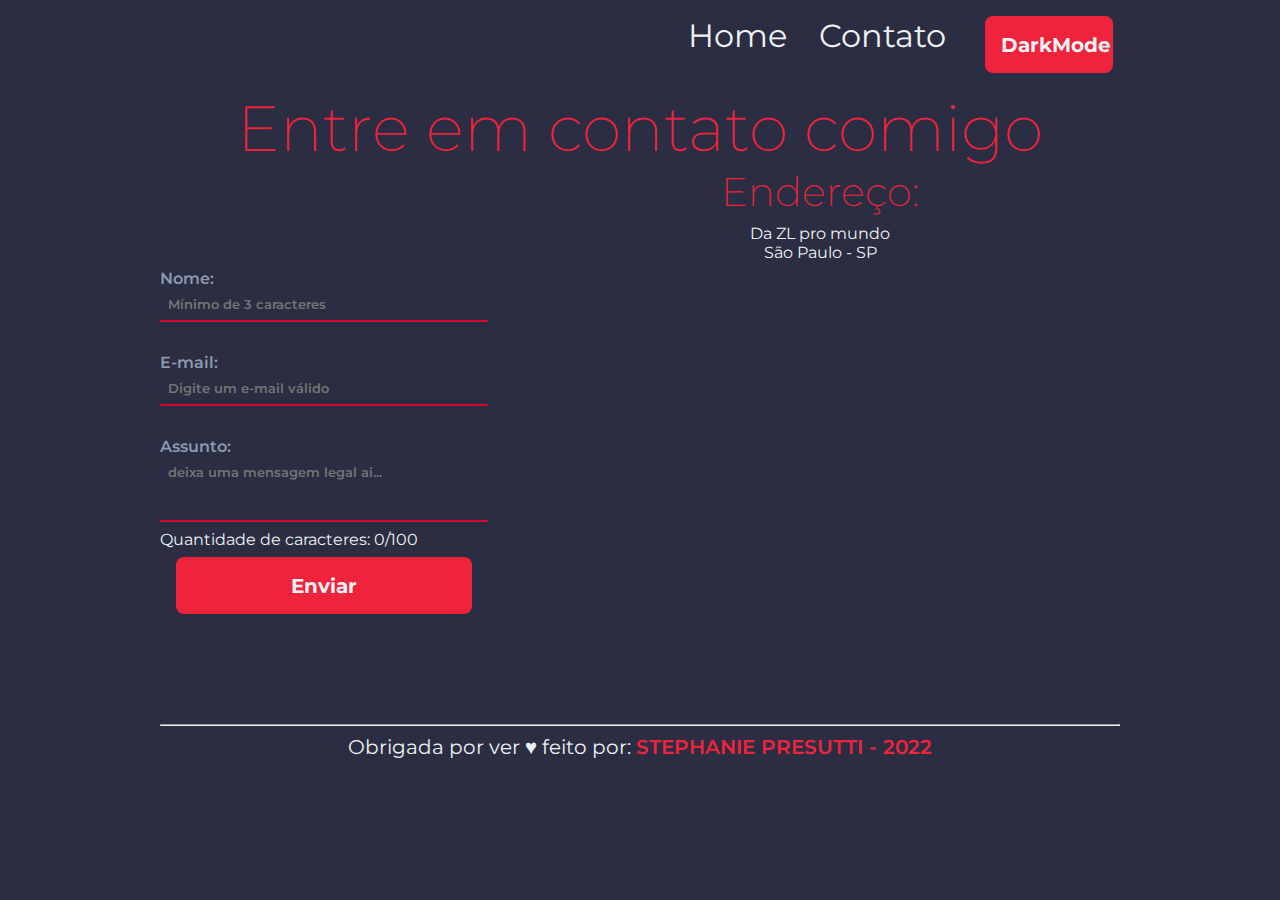
<file: contato.html>
<!DOCTYPE html>
<html lang="pt-br">

<head>
  <meta charset="UTF-8" />
  <meta name="viewport" content="width=device-width, initial-scale=1.0" />
  <title>Contato</title>
  <link rel="stylesheet" href="./assets/css/style.css">
  <link rel="icon" href="./assets/images/icon.png" type="image/png">


</head>

<body class="">
  <nav>
    <ul class="menu">
      <li>
        <a href="index.html"> Home </a>
      </li>
      <li>
        <a href="contato.html"> Contato </a>
      </li>
      <li>
        <button onclick="dark()">DarkMode</button>
      </li>
    </ul>
  </nav>

  <h1>Entre em contato comigo</h1>

  <main class="contact-page">
    <form>
      <label for="nome">Nome:</label>
      <input type="text" id="nome" onkeyup="validaNome()" placeholder="Mínimo de 3 caracteres" />
      <div id="txtNome"></div>

      <label for="email">E-mail:</label>
      <input type="email" id="email" onkeyup="validaEmail()" placeholder="Digite um e-mail válido" />
      <div id="txtEmail"></div>


      <label for="assunto">Assunto:</label>
      <textarea name="assunto" id="assunto" rows="3" onkeyup="validaAssunto()"
        placeholder="deixa uma mensagem legal ai..."></textarea>
      <div id="txtAssunto"></div>


      <button type="button" id="envio" onclick="timer()">Enviar</button>

      <div id="msg"></div>
    </form>

    <div class="contato">
      <h2>Endereço:</h2>

      <p>Da ZL pro mundo</p>
      <p>São Paulo - SP</p>

      <iframe
        src="https://www.google.com/maps/embed?pb=!1m18!1m12!1m3!1d29259.804878961317!2d-46.559037274808915!3d-23.551356004861773!2m3!1f0!2f0!3f0!3m2!1i1024!2i768!4f13.1!3m3!1m2!1s0x94ce60b11c2730c9%3A0x8f5329071a441cd!2sZona%20Leste%20de%20S%C3%A3o%20Paulo%20-%20Cidade%20Patriarca%2C%20S%C3%A3o%20Paulo%20-%20SP%2C%2003551-080!5e0!3m2!1spt-BR!2sbr!4v1650827939901!5m2!1spt-BR!2sbr"
        width="600" height="450" style="border:0;" allowfullscreen="" loading="lazy"
        referrerpolicy="no-referrer-when-downgrade">
      </iframe>
    </div>
  </main>
  <footer>
    <hr>
    <p>Obrigada por ver &hearts; feito por: <span class="destaque">Stephanie Presutti - 2022</span></p>
  </footer>


  <script src="./assets/script/script.js"></script>
</body>

</html>
</file>
<file: assets/css/style.css>
@import url('https://fonts.googleapis.com/css2?family=Montserrat:wght@100;200;300;400;500;600;700;800;900&family=Square+Peg&display=swap');

:root {
  --black: #2B2D42;
  --text-light: #EDF2F4;
  --text-accent: #8D99AE;
  --light-red: #EF233C;
  --dark-red: #D90429;
  --green: #50C900;
}

* {
  margin: 0;
  padding: 0;
  box-sizing: border-box;
  text-decoration: none;
  list-style: none;
  font-family: 'Montserrat', sans-serif;
}

body {
  background-color: var(--black);
  color: var(--text-light);
  display: flex;
  flex-direction: column;
  width: 75vw;
  margin: 0 auto;
}

body.light {
  background-color: var(--text-light);
  color: var(--black);
}

.menu {
  display: flex;
  gap: 2rem;
  justify-content: flex-end;
  font-size: 2rem;
  margin: 1rem 0;
}

a {
  color: var(--text-light)
}

a:hover {
  text-decoration: underline;
  color: var(--text-accent)
}

main {
  display: flex;
}

h1 {
  text-align: center;
  font-size: max(5vw, 3.5rem);
  color: var(--light-red);
  font-weight: 200;
  
}

.titulo {
  writing-mode: vertical-lr;
  text-orientation: mixed;
  /* rotate: 180deg; */
  transform: rotate(180deg)
}

.destaque {
  color: var(--light-red);
  text-transform: uppercase;
  font-weight: 600;
}

.sobre {
  min-height: 90vh;
}

.sobre-texto {
  display: flex;
  flex-direction: row-reverse;
  align-items: center;
  gap: 1rem
}

.sobre-texto img {
  height: 30vh;
  border-radius: 50%;
  border: 2px solid var(--dark-red);
  padding: .5rem;
}

.video-geral {
  margin-top: 1rem;
  display: flex;
  flex-direction: column;
  align-items: center;
  margin-bottom: 1rem;
}

.video {
  margin: 0 auto;
  width: 70%;
  aspect-ratio: 16/9;
}

footer {
  text-align: center;
  padding-bottom: 1rem;
  font-size: 1.275rem
}

hr {
  margin: .5rem 0
}

h2 {
  text-align: center;
  font-size: max(2vw, 2.5rem);
  color: var(--light-red);
  font-weight: 200;
  margin-bottom: .5rem;;
}

.contato {
  margin-left: 2rem;
}

.contato p {
  text-align: center;
}

.contact-page {
  align-items: center;
}


form {
  width: 100%;
}

input, textarea {
  padding: 0.5rem;
  width: 100%;
  color: var(--light-red);
  font-weight: 600;
  border: 0;
  border-bottom: 2px solid var(--dark-red);
  background-color: transparent;
  margin-bottom: .25rem;
  resize: none;
}

label {
  color: var(--text-accent);
  font-weight: 600;
}

#txtNome, #txtEmail, #txtAssunto {
  margin-bottom: .5rem;
}

#msg {
  text-align: center;
}

button {
  display: block;
  width: 90%;
  padding: 1rem;
  background-color: var(--light-red);
  border: 0;
  border-radius: 8px;
  color: var(--text-light);
  font-weight: 700;
  font-size: 1.275rem;
  transition: background-color .3s;
  margin: 0 auto;
  cursor: pointer;
}

button:hover {
  background-color: var(--dark-red);
}

.mapa {
  width: 35vw;
  aspect-ratio: 16/9;

}


@media (max-width: 940px) and (orientation: portrait) {
  body {
    width: 90vw;
  }
  
  .sobre-texto {
    flex-direction: column-reverse;
  }

  .video {
    width: 100%;
  }

  .contact-page {
    flex-direction: column;
  }

  .contato {
    margin: 0;
  }

  .mapa {
    display: block;
    margin: 1rem auto;
    width: 80vw;
  }

  button{
    margin-bottom: 2rem;
  }
}
</file>
